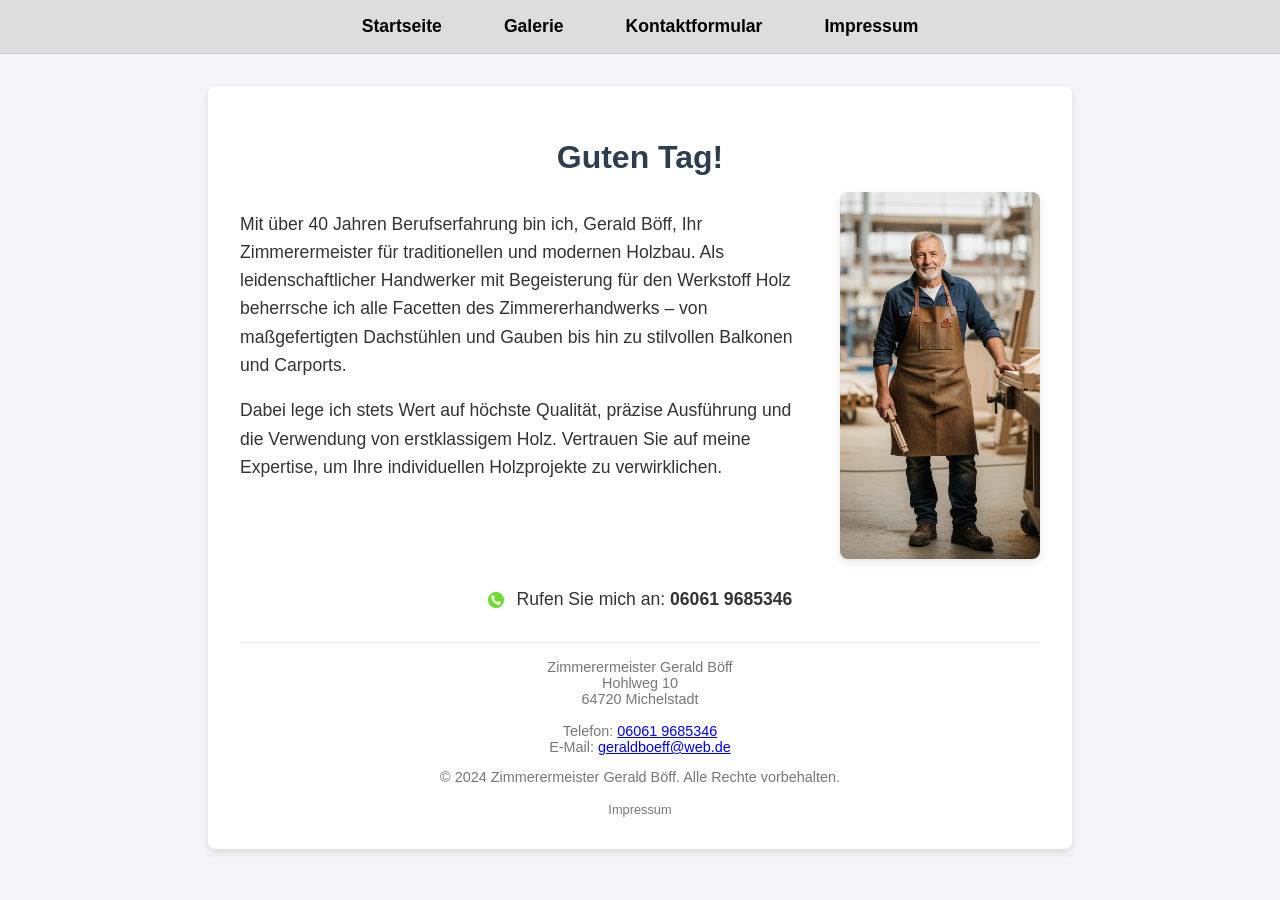
<file: index.html>
<!DOCTYPE html>
<html lang="de">
<head>
    <meta charset="UTF-8">
    <meta name="viewport" content="width=device-width, initial-scale=1.0">
    <meta name="description"  content="Zimmerermeister Gerald Böff im Raum Michelstadt und Umgebung mit über 40 Jahren Erfahrung in Dachstühle, Gauben, Balkone und Carports. Jetzt kontaktieren!">
    <title>Zimmerermeister Gerald Böff</title>
    <link rel="stylesheet" href="style.css">
</head>
<body>

    <nav>
        <ul>
            <li><a href="index.html">Startseite</a></li>
            <li><a href="galerie.html">Galerie</a></li>
            <li><a href="kontakt.html">Kontaktformular</a></li>
            <li><a href="impressum.html">Impressum</a></li>
        </ul>
    </nav>
    <div class="container">
        <header>
            <h1>Guten Tag!</h1>
        </header>
        <main>
            <div class="intro-layout">
                <div class="main-text">
                    <p>Mit über 40 Jahren Berufserfahrung bin ich, Gerald Böff, Ihr Zimmerermeister für traditionellen und modernen Holzbau. Als leidenschaftlicher Handwerker mit Begeisterung für den Werkstoff Holz beherrsche ich alle Facetten des Zimmererhandwerks – von maßgefertigten Dachstühlen und Gauben bis hin zu stilvollen Balkonen und Carports.</p>
                    <p>Dabei lege ich stets Wert auf höchste Qualität, präzise Ausführung und die Verwendung von erstklassigem Holz. Vertrauen Sie auf meine Expertise, um Ihre individuellen Holzprojekte zu verwirklichen.</p>
                </div>
                <img src="Profilbild/Profilbild.jpg" alt="Portrait von Gerald Böff" class="profile-image">
            </div>
            <div class="phone-contact">
                <img src="Buttons/button_phone-call.png" alt="Telefon" class="phone-icon"> Rufen Sie mich an: <a href="tel:+4960619685346">06061 9685346</a>
            </div>
        </main>
        <footer>
            <address>
                Zimmerermeister Gerald Böff<br>
                Hohlweg 10<br>
                64720 Michelstadt
            </address>
            Telefon: <a href="tel:+4960619685346">06061 9685346</a><br>
            E-Mail: <a href='mailto:geraldboeff@web.de'>geraldboeff@web.de</a><br>
            <p>&copy; 2024 Zimmerermeister Gerald Böff. Alle Rechte vorbehalten.</p>
            <div class="footer-legal-links">
                <a href="impressum.html">Impressum</a>
            </div>
        </footer>
    </div>
</body>
</html>
</file>
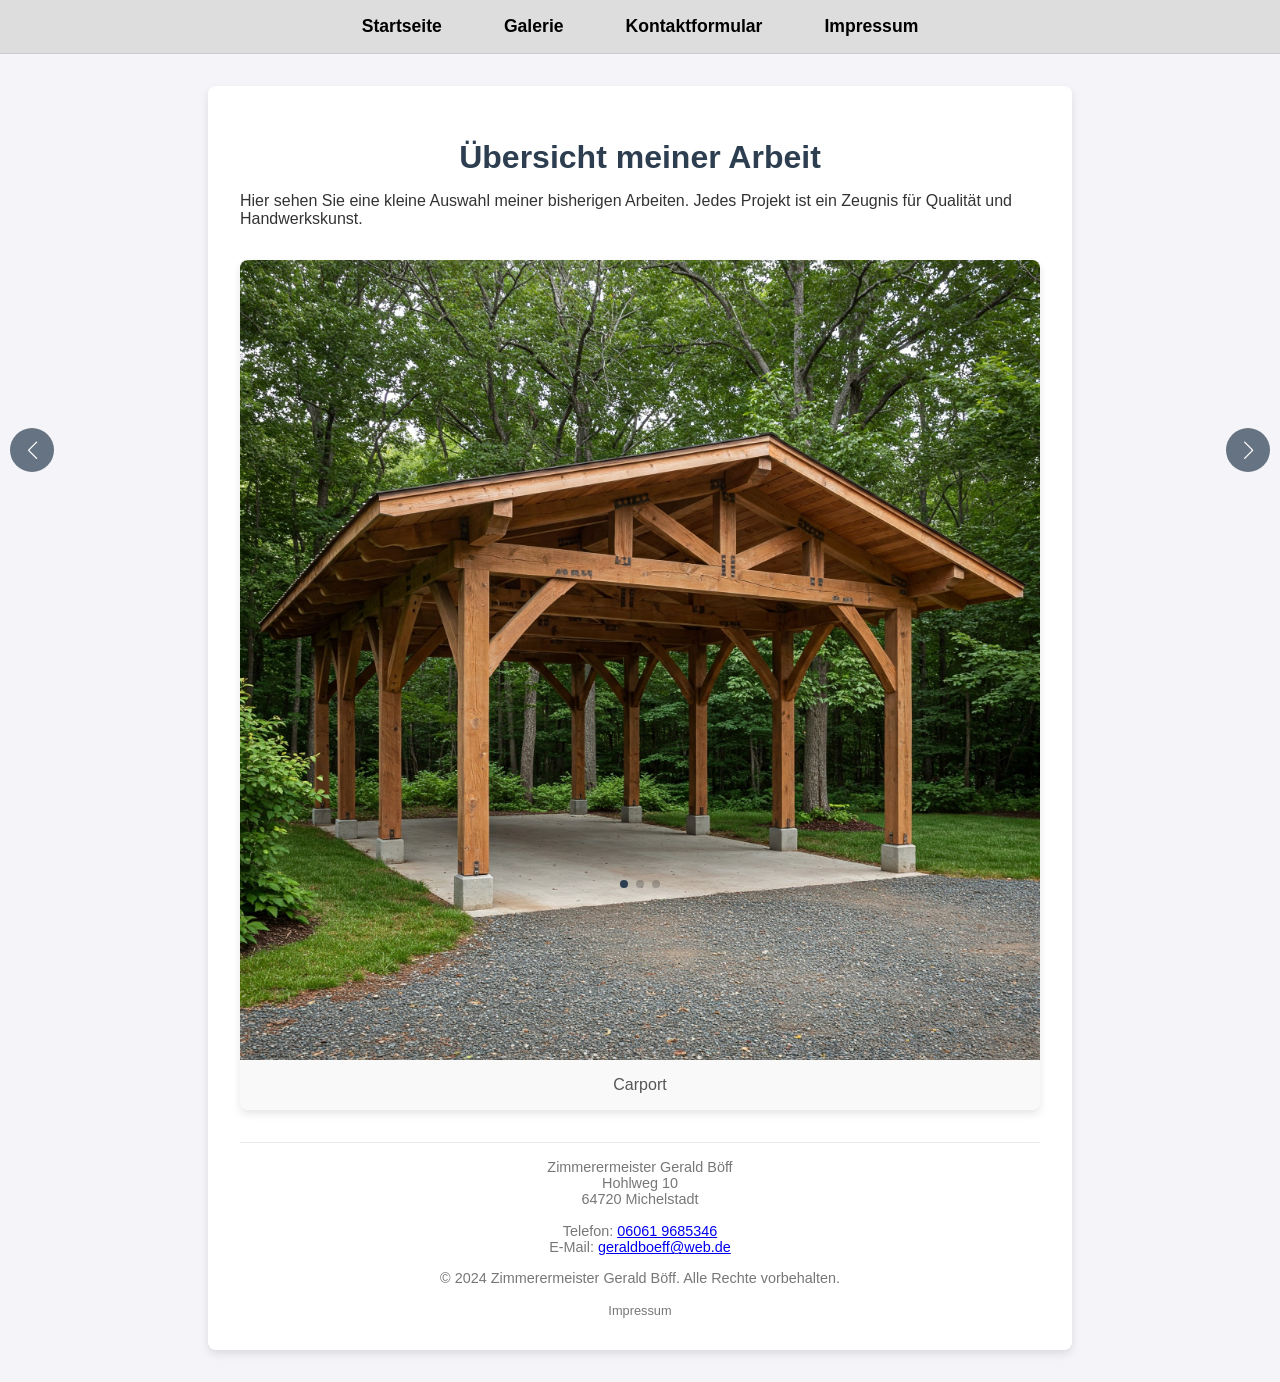
<file: galerie.html>
<!DOCTYPE html>
<html lang="de">
<head>
    <meta charset="UTF-8">
    <meta name="viewport" content="width=device-width, initial-scale=1.0">
    <meta name="description" content="Erhalten Sie eine kleine ausgewählte Übersicht meiner Arbeiten in Holzbauweise wie bspw. Carports, Balkone, Gauben und Dachstühle. Jetzt Galerie ansehen!">
    <title>Galerie - Zimmerei Böff</title>
    <!-- Link to Swiper's CSS -->
    <link rel="stylesheet" href="https://unpkg.com/swiper/swiper-bundle.min.css" />
    <link rel="stylesheet" href="style.css">
</head>
<body>

    <nav>
        <ul>
            <li><a href="index.html">Startseite</a></li>
            <li><a href="galerie.html">Galerie</a></li>
            <li><a href="kontakt.html">Kontaktformular</a></li>
            <li><a href="impressum.html">Impressum</a></li>
        </ul>
    </nav>

    <div class="container">
        <header>
            <h1>Übersicht meiner Arbeit</h1>
        </header>
        <main>
            <p>Hier sehen Sie eine kleine Auswahl meiner bisherigen Arbeiten. Jedes Projekt ist ein Zeugnis für Qualität und Handwerkskunst.</p>
            
            <!-- Swiper Carousel Structure -->
            <div class="swiper-container">
                <div class="swiper-wrapper">
                    <!-- Slides -->
                    <div class="swiper-slide">
                        <img src="Gallery/Carport_01.jpg" alt="Carport 1">
                        <div class="swiper-caption">Carport</div>
                    </div>
                    <div class="swiper-slide">
                        <img src="Gallery/Balkon_01.jpg" alt="Balkon aus Holz">
                        <div class="swiper-caption">Balkon</div>
                    </div>
                    <div class="swiper-slide">
                        <img src="Gallery/Carport_03.jpg" alt="Carport 3">
                        <div class="swiper-caption">Moderner Carport</div> <!-- Example: Placeholder text replaced -->
                    </div>
                </div>
                <!-- Add Pagination -->
                <div class="swiper-pagination"></div>
                <!-- Add Navigation -->
                <div class="swiper-button-prev"></div>
                <div class="swiper-button-next"></div>
            </div>
        </main>
        <footer>
            <address>
                Zimmerermeister Gerald Böff<br>
                Hohlweg 10<br>
                64720 Michelstadt
            </address>
            Telefon: <a href="tel:+4960619685346">06061 9685346</a><br>
            E-Mail: <a href='mailto:geraldboeff@web.de'>geraldboeff@web.de</a><br>
            <p>&copy; 2024 Zimmerermeister Gerald Böff. Alle Rechte vorbehalten.</p>
            <div class="footer-legal-links">
                <a href="impressum.html">Impressum</a>
            </div>
        </footer>
    </div>
    
    <!-- Link to Swiper's JS -->
    <script src="https://unpkg.com/swiper/swiper-bundle.min.js"></script>
    <script src="main.js"></script>
</body>
</html>
</file>
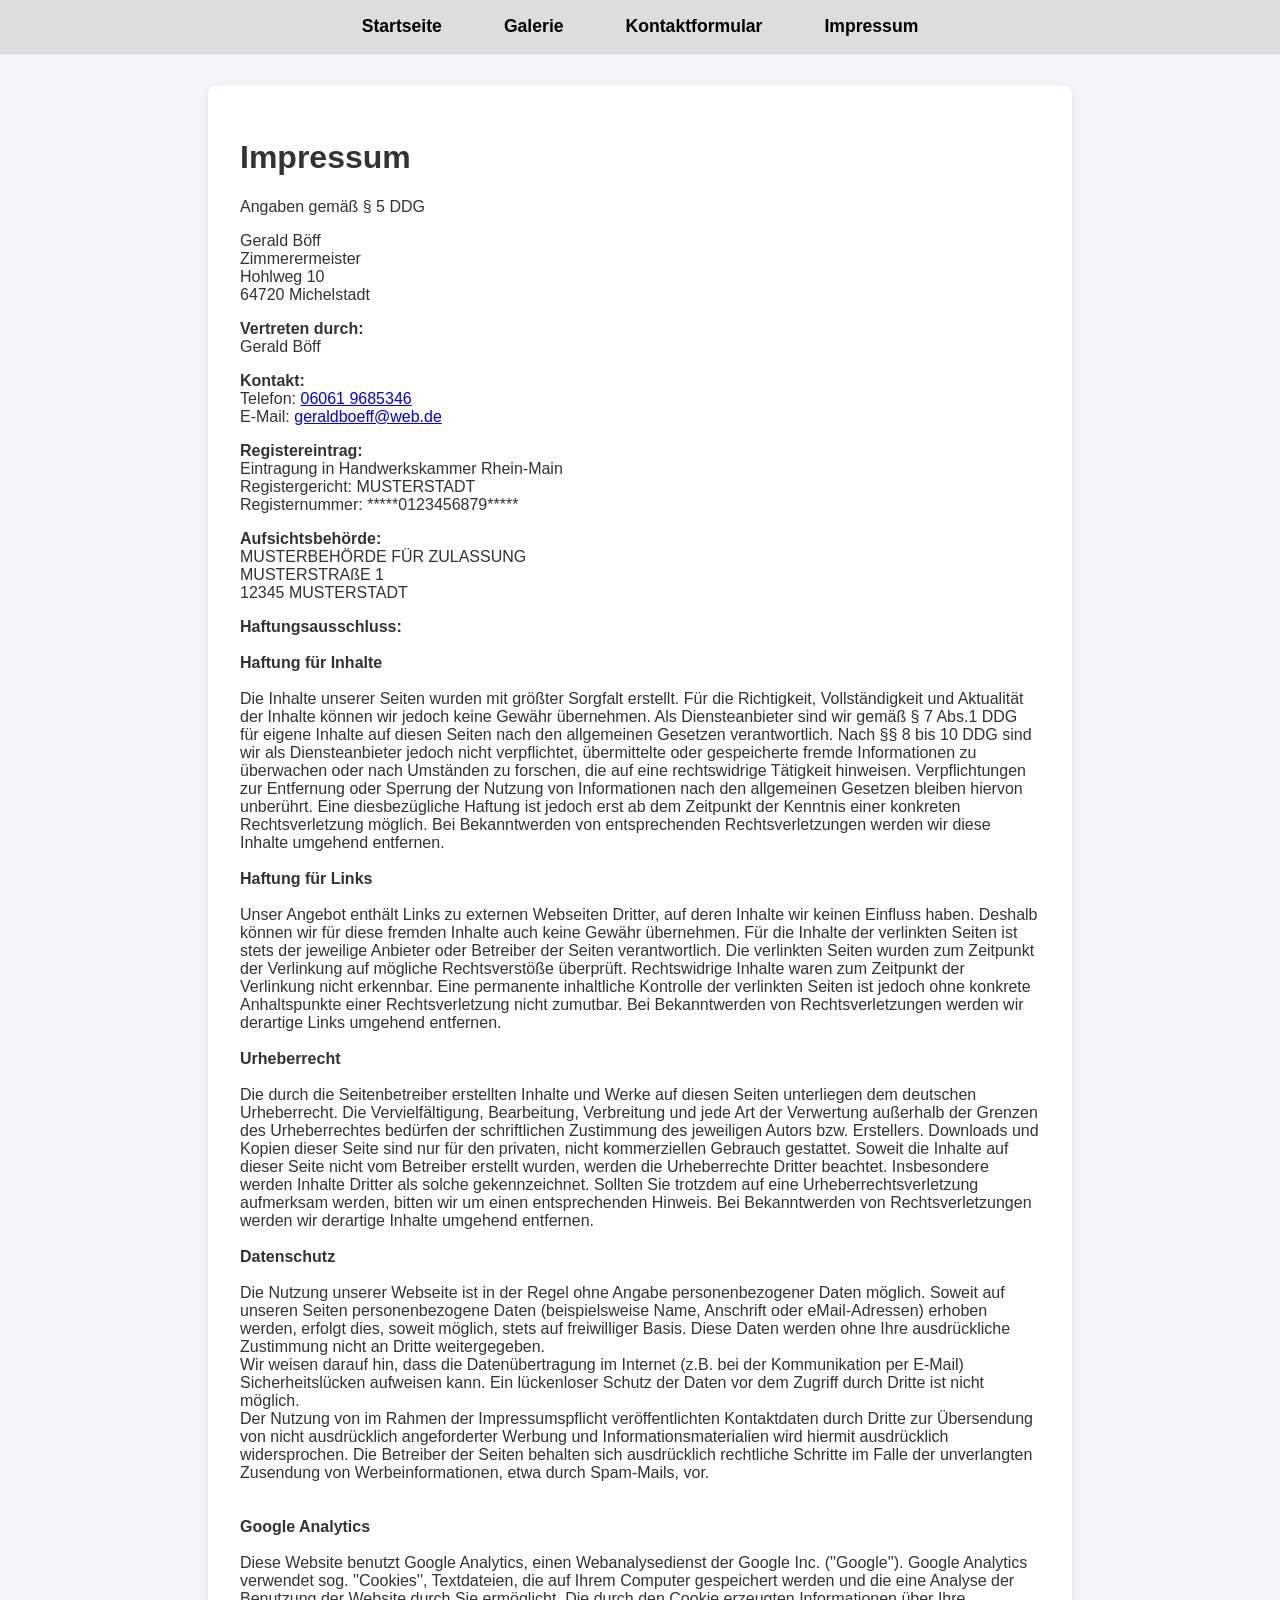
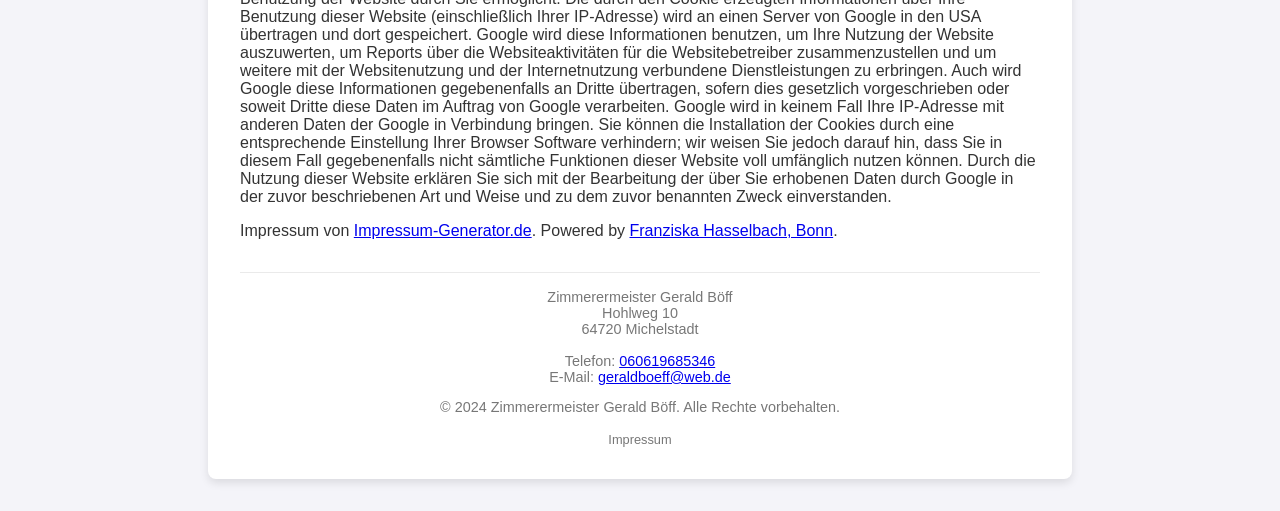
<file: impressum.html>
<!DOCTYPE html>
<html lang="de">
<head>
    <meta charset="UTF-8">
    <meta name="viewport" content="width=device-width, initial-scale=1.0">
    <title>Impressum - Zimmerei Böff</title>
    <link rel="stylesheet" href="style.css">
</head>
<body>

    <nav>
        <ul>
            <li><a href="index.html">Startseite</a></li>
            <li><a href="galerie.html">Galerie</a></li>
            <li><a href="kontakt.html">Kontaktformular</a></li>
            <li><a href="impressum.html">Impressum</a></li>
        </ul>
    </nav>
    <div class="container">
        <main>
          <h1>Impressum</h1>
          <p>Angaben gemäß § 5 DDG</p>
          <p>Gerald Böff<br> 
          Zimmerermeister<br> 
          Hohlweg 10<br>
          64720 Michelstadt <br></p>

          <p><strong>Vertreten durch: </strong><br>
          Gerald Böff<br></p>

          <p><strong>Kontakt:</strong> <br>
          Telefon: <a href="tel:+4960619685346">06061 9685346</a><br>
          E-Mail: <a href='mailto:geraldboeff@web.de'>geraldboeff@web.de</a><br></p>

          <p><strong>Registereintrag: </strong><br>
          Eintragung in Handwerkskammer Rhein-Main<br>
          <!-- WICHTIG: Bitte ersetzen Sie die folgenden Platzhalter durch Ihre echten Daten. -->
          Registergericht: MUSTERSTADT<br>
          Registernummer: *****0123456879*****<br></p>
          
          <p><strong>Aufsichtsbehörde:</strong><br>
          <!-- WICHTIG: Bitte ersetzen Sie die folgenden Platzhalter durch Ihre echten Daten. -->
          MUSTERBEHÖRDE FÜR ZULASSUNG<br>
          MUSTERSTRAßE 1<br> 
          12345 MUSTERSTADT<br></p>
          
          <p><strong>Haftungsausschluss: </strong><br><br>
          <strong>Haftung für Inhalte</strong><br><br>
          Die Inhalte unserer Seiten wurden mit größter Sorgfalt erstellt. Für die Richtigkeit, Vollständigkeit und Aktualität der Inhalte können wir jedoch keine Gewähr übernehmen.
          Als Diensteanbieter sind wir gemäß § 7 Abs.1 DDG für eigene Inhalte auf diesen Seiten nach den allgemeinen Gesetzen verantwortlich. Nach §§ 8 bis 10 DDG sind wir als
          Diensteanbieter jedoch nicht verpflichtet, übermittelte oder gespeicherte fremde Informationen zu überwachen oder nach Umständen zu forschen, die auf eine rechtswidrige Tätigkeit
          hinweisen. Verpflichtungen zur Entfernung oder Sperrung der Nutzung von Informationen nach den allgemeinen Gesetzen bleiben hiervon unberührt. Eine diesbezügliche Haftung ist
          jedoch erst ab dem Zeitpunkt der Kenntnis einer konkreten Rechtsverletzung möglich. Bei Bekanntwerden von entsprechenden Rechtsverletzungen werden wir diese Inhalte umgehend
          entfernen.<br><br>
          <strong>Haftung für Links</strong><br><br>
          Unser Angebot enthält Links zu externen Webseiten Dritter, auf deren Inhalte wir keinen Einfluss haben. Deshalb können wir für diese fremden Inhalte auch keine Gewähr
          übernehmen. Für die Inhalte der verlinkten Seiten ist stets der jeweilige Anbieter oder Betreiber der Seiten verantwortlich. Die verlinkten Seiten wurden zum Zeitpunkt
          der Verlinkung auf mögliche Rechtsverstöße überprüft. Rechtswidrige Inhalte waren zum Zeitpunkt der Verlinkung nicht erkennbar. Eine permanente inhaltliche Kontrolle der
          verlinkten Seiten ist jedoch ohne konkrete Anhaltspunkte einer Rechtsverletzung nicht zumutbar. Bei Bekanntwerden von Rechtsverletzungen werden wir derartige Links umgehend
          entfernen.<br><br>
          <strong>Urheberrecht</strong><br><br>
          Die durch die Seitenbetreiber erstellten Inhalte und Werke auf diesen Seiten unterliegen dem deutschen Urheberrecht. Die Vervielfältigung, Bearbeitung, Verbreitung und jede
          Art der Verwertung außerhalb der Grenzen des Urheberrechtes bedürfen der schriftlichen Zustimmung des jeweiligen Autors bzw. Erstellers. Downloads und Kopien dieser
          Seite sind nur für den privaten, nicht kommerziellen Gebrauch gestattet. Soweit die Inhalte auf dieser Seite nicht vom Betreiber erstellt wurden, werden die 
          Urheberrechte Dritter beachtet. Insbesondere werden Inhalte Dritter als solche gekennzeichnet. Sollten Sie trotzdem auf eine Urheberrechtsverletzung aufmerksam werden, 
          bitten wir um einen entsprechenden Hinweis. Bei Bekanntwerden von Rechtsverletzungen werden wir derartige Inhalte umgehend entfernen.<br><br>
          <strong>Datenschutz</strong><br><br>
          Die Nutzung unserer Webseite ist in der Regel ohne Angabe personenbezogener Daten möglich. Soweit auf unseren Seiten personenbezogene Daten (beispielsweise Name, Anschrift 
          oder eMail-Adressen) erhoben werden, erfolgt dies, soweit möglich, stets auf freiwilliger Basis. Diese Daten werden ohne Ihre ausdrückliche Zustimmung nicht an Dritte 
          weitergegeben. <br>
          Wir weisen darauf hin, dass die Datenübertragung im Internet (z.B. bei der Kommunikation per E-Mail) Sicherheitslücken aufweisen kann. Ein lückenloser Schutz der Daten vor dem 
          Zugriff durch Dritte ist nicht möglich. <br>
          Der Nutzung von im Rahmen der Impressumspflicht veröffentlichten Kontaktdaten durch Dritte zur Übersendung von nicht ausdrücklich angeforderter Werbung und 
          Informationsmaterialien wird hiermit ausdrücklich widersprochen. Die Betreiber der Seiten behalten sich ausdrücklich rechtliche Schritte im Falle der unverlangten Zusendung 
          von Werbeinformationen, etwa durch Spam-Mails, vor.<br>
          <br>
          
          <br><strong>Google Analytics</strong><br>
          <br>Diese Website benutzt Google Analytics, einen Webanalysedienst der Google Inc. (''Google''). Google Analytics verwendet sog. ''Cookies'', Textdateien, die auf Ihrem 
          Computer gespeichert werden und die eine Analyse der Benutzung der Website durch Sie ermöglicht. Die durch den Cookie erzeugten Informationen über Ihre Benutzung dieser 
          Website (einschließlich Ihrer IP-Adresse) wird an einen Server von Google in den USA übertragen und dort gespeichert. Google wird diese Informationen benutzen, um Ihre Nutzung 
          der Website auszuwerten, um Reports über die Websiteaktivitäten für die Websitebetreiber zusammenzustellen und um weitere mit der Websitenutzung und der Internetnutzung 
          verbundene Dienstleistungen zu erbringen. Auch wird Google diese Informationen gegebenenfalls an Dritte übertragen, sofern dies gesetzlich vorgeschrieben oder soweit Dritte 
          diese Daten im Auftrag von Google verarbeiten. Google wird in keinem Fall Ihre IP-Adresse mit anderen Daten der Google in Verbindung bringen. Sie können die Installation der 
          Cookies durch eine entsprechende Einstellung Ihrer Browser Software verhindern; wir weisen Sie jedoch darauf hin, dass Sie in diesem Fall gegebenenfalls nicht sämtliche
          Funktionen dieser Website voll umfänglich nutzen können. Durch die Nutzung dieser Website erklären Sie sich mit der Bearbeitung der über Sie erhobenen Daten durch Google in der
          zuvor beschriebenen Art und Weise und zu dem zuvor benannten Zweck einverstanden.</p>

          <p>Impressum von <a href="https://impressum-generator.de">Impressum-Generator.de</a>. Powered by <a href="https://www.kanzlei-hasselbach.de/" rel="nofollow">Franziska Hasselbach, Bonn</a>.</p>
        </main>
        <footer>
            <address>
                Zimmerermeister Gerald Böff<br>
                Hohlweg 10<br>
                64720 Michelstadt
            </address>
            Telefon: <a href="tel:+4960619685346">060619685346</a><br>
            E-Mail: <a href='mailto:geraldboeff@web.de'>geraldboeff@web.de</a><br>
            <p>&copy; 2024 Zimmerermeister Gerald Böff. Alle Rechte vorbehalten.</p>
            <div class="footer-legal-links">
                <a href="impressum.html">Impressum</a>
            </div>
        </footer>
    </div>
</body>
</html>
</file>
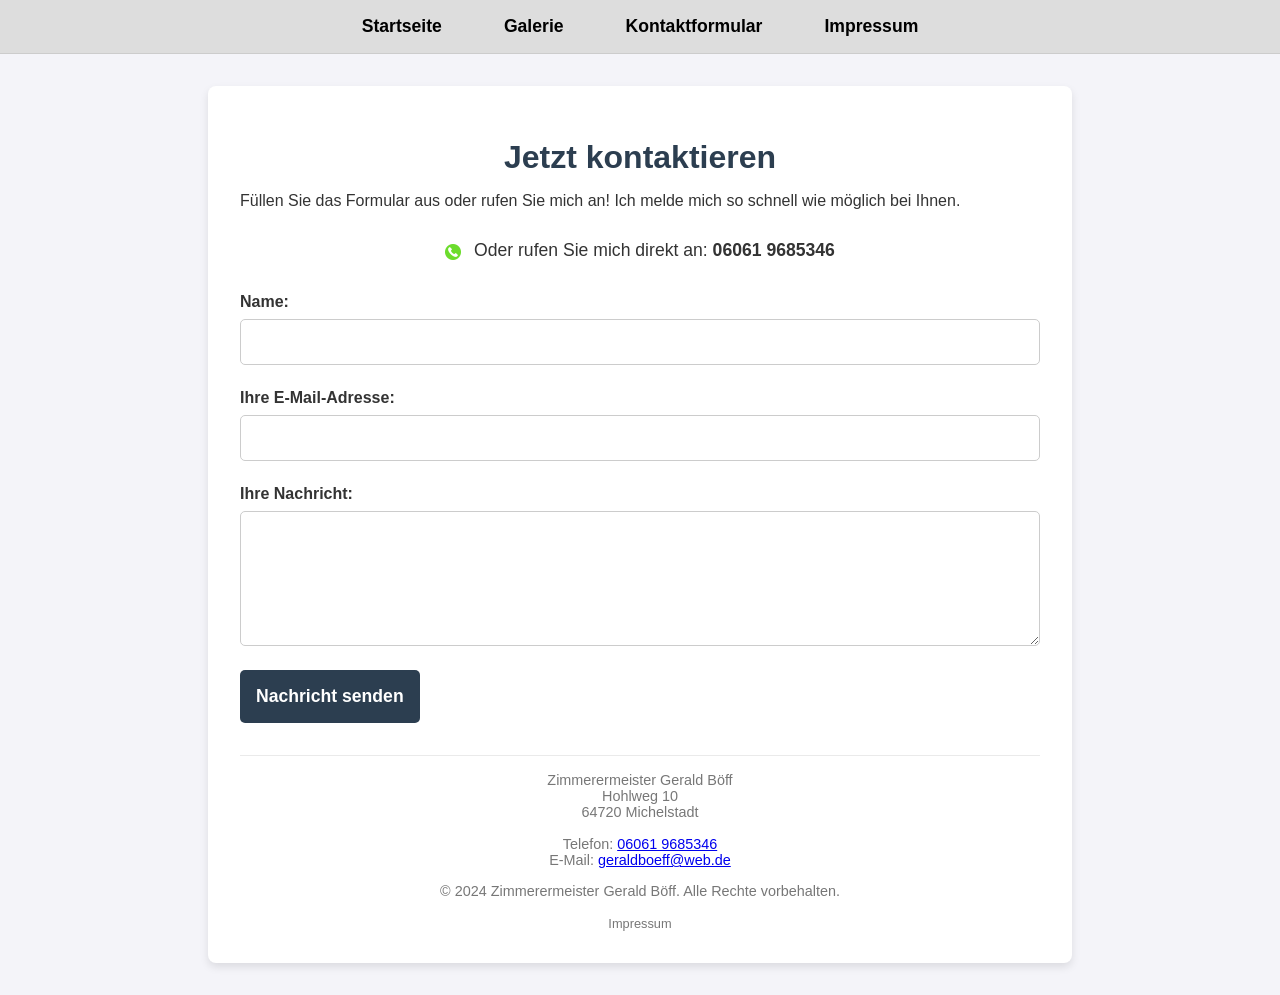
<file: kontakt.html>
<!DOCTYPE html>
<html lang="de">
<head>
    <meta charset="UTF-8">
    <meta name="viewport" content="width=device-width, initial-scale=1.0">
    <meta name="description" content="Kontaktieren Sie Ihren Zimmerermeister für Projekte in Holzbauweise">
    <title>Kontakt - Zimmerei Böff</title>
    <link rel="stylesheet" href="style.css">
</head>
<body>

    <nav>
        <ul>
            <li><a href="index.html">Startseite</a></li>
            <li><a href="galerie.html">Galerie</a></li>
            <li><a href="kontakt.html">Kontaktformular</a></li>
            <li><a href="impressum.html">Impressum</a></li>
        </ul>
    </nav>
    <div class="container">
        <header>
            <h1>Jetzt kontaktieren</h1>
        </header>
        <main>
            <p>Füllen Sie das Formular aus oder rufen Sie mich an! Ich melde mich so schnell wie möglich bei Ihnen.</p>
            <div class="phone-contact">
                <img src="Buttons/button_phone-call.png" alt="Telefon" class="phone-icon"> Oder rufen Sie mich direkt an: <a href="tel:+4960619685346">06061 9685346</a>
            </div>
            
            <!-- WICHTIG: Ersetzen Sie "YOUR_REAL_UNIQUE_ID" mit Ihrer echten Formspree Formular-ID, damit das Formular funktioniert. -->
            <!-- HINWEIS: Das Formular funktioniert erst, wenn Sie die Platzhalter-URL unten durch Ihre echte Formspree-ID ersetzen. -->
            <form class="contact-form" action="https://formspree.io/f/YOUR_REAL_UNIQUE_ID" method="POST">
                <label for="name">Name:</label>
                <input type="text" id="name" name="name" required>
                
                <label for="email">Ihre E-Mail-Adresse:</label>
                <input type="email" id="email" name="_replyto" required>
                
                <label for="message">Ihre Nachricht:</label>
                <textarea id="message" name="message" rows="6" required></textarea>
                
                <button type="submit">Nachricht senden</button>
            </form>
        </main>
        <footer>
            <address>
                Zimmerermeister Gerald Böff<br>
                Hohlweg 10<br>
                64720 Michelstadt
            </address>
            Telefon: <a href="tel:+4960619685346">06061 9685346</a><br>
            E-Mail: <a href='mailto:geraldboeff@web.de'>geraldboeff@web.de</a><br>
            <p>&copy; 2024 Zimmerermeister Gerald Böff. Alle Rechte vorbehalten.</p>
            <div class="footer-legal-links">
                <a href="impressum.html">Impressum</a>
            </div>
        </footer>
    </div>
</body>
</html>
</file>
<file: style.css>
/* General Body Styles */
body {
    font-family: -apple-system, BlinkMacSystemFont, "Segoe UI", Roboto, Helvetica, Arial, sans-serif, "Apple Color Emoji", "Segoe UI Emoji", "Segoe UI Symbol";
    background-color: #f4f4f9;
    color: #333;
    margin: 0;
    padding: 0;
}

/* Navigation Bar */
nav {
    background-color: #ddd; /* Grey background */
    padding: 1rem 0;
    border-bottom: 1px solid #ccc;
    /* Make the navigation bar stick to the top on scroll */
    position: sticky;
    top: 0;
    z-index: 1000; /* Ensures it stays on top of other content */
    width: 100%; /* Ensure it spans the full width */
}

nav ul {
    list-style: none;
    margin: 0;
    padding: 0;
    display: flex;
    justify-content: center;
}

/* Container for the content */
.container {
    max-width: 800px;
    margin: 2rem auto; /* Center the container */
    padding: 2rem;
    background-color: #fff;
    border-radius: 8px;
    box-shadow: 0 4px 8px rgba(0, 0, 0, 0.1);
}

/* Header Styles */
header h1 {
    color: #2c3e50;
    margin-bottom: 1rem;
    text-align: center;
}

/* Layout for the intro section on the homepage */
.intro-layout {
    display: flex;
    align-items: flex-start; /* Aligns items to the top */
    gap: 2rem;
}

.profile-image {
    max-width: 200px;
    width: 100%;
    height: auto;
    border-radius: 8px;
    box-shadow: 0 4px 8px rgba(0,0,0,0.1);
}

.main-text {
    flex: 1; /* Allows the text block to fill the remaining space */
}

.main-text p {
    font-size: 1.1rem;
    line-height: 1.6;
    text-align: left;
}

/* Footer Styles */
footer {
    margin-top: 2rem;
    padding-top: 1rem;
    border-top: 1px solid #eaeaea;
    font-size: 0.9rem;
    color: #777;
    text-align: center;
}

/* Footer Address */
footer address {
    font-style: normal;
    margin-bottom: 1rem;
}

nav ul li {
    margin: 0 15px;
}

nav ul li a {
    color: #000; /* Black font color */
    text-decoration: none;
    font-weight: bold;
    font-size: 1.1rem;
    padding: 0.5rem 1rem;
    border-radius: 5px;
    transition: background-color 0.3s ease;
}

nav ul li a:hover {
    background-color: #c0c0c0; /* A slightly darker grey for better hover feedback */
}

/* Swiper Carousel Styles */
.swiper-container {
    width: 100%;
    margin-top: 2rem;
    border-radius: 8px;
    overflow: hidden; /* Important for rounded corners on slides */
    box-shadow: 0 4px 8px rgba(0, 0, 0, 0.1);
}

.swiper-slide {
    text-align: center;
    background: #fff;
    display: flex;
    flex-direction: column;
    justify-content: center;
    align-items: center;
}

.swiper-slide img {
    display: block;
    width: 100%;
    height: auto;
    object-fit: cover;
}

.swiper-caption {
    padding: 1rem;
    font-size: 1rem;
    color: #555;
    width: 100%;
    background-color: #f9f9f9;
    text-align: center;
}

/* Responsive Adjustments */
@media (max-width: 600px) {
    .container {
        margin: 1rem;
        padding: 1rem;
    }

    header h1 {
        font-size: 1.8rem;
    }

    nav ul {
        flex-direction: column;
        gap: 0.5rem;
    }

    .intro-layout {
        flex-direction: column;
        align-items: center; /* Center the image and text block on mobile */
    }
}

/* Contact Form Styles */
.contact-form {
    margin-top: 2rem;
    display: flex;
    flex-direction: column;
    text-align: left;
}

.contact-form label {
    margin-bottom: 0.5rem;
    font-weight: bold;
    color: #333;
}

.contact-form input,
.contact-form textarea {
    padding: 0.8rem;
    margin-bottom: 1.5rem;
    border: 1px solid #ccc;
    border-radius: 5px;
    font-size: 1rem;
    font-family: inherit;
    width: 100%;
    box-sizing: border-box; /* Ensures padding doesn't affect width */
}

.contact-form button {
    padding: 1rem;
    background-color: #2c3e50;
    color: white;
    border: none;
    border-radius: 5px;
    font-size: 1.1rem;
    font-weight: bold;
    cursor: pointer;
    transition: background-color 0.3s ease;
    align-self: flex-start; /* Align button to the left */
}

.contact-form button:hover {
    background-color: #34495e;
}

/* Style Swiper navigation arrows and pagination */
.swiper-button-next,
.swiper-button-prev {
    /* Custom modern styles for arrows */
    background-color: rgba(44, 62, 80, 0.7); /* Semi-transparent background matching heading color */
    width: 44px;
    height: 44px;
    border-radius: 50%;
    color: #ffffff; /* White arrow icon */
    transition: background-color 0.3s ease;
}

.swiper-button-next:hover,
.swiper-button-prev:hover {
    background-color: rgba(44, 62, 80, 1); /* Solid background on hover */
}

/* Adjust the size of the arrow icon inside the button */
.swiper-button-next::after,
.swiper-button-prev::after {
    font-size: 18px;
}

.swiper-pagination-bullet-active {
    background: #2c3e50; /* Match heading color */
}

/* === Phone Contact Link === */
.phone-contact {
    text-align: center;
    margin: 30px 0;
    font-size: 1.1rem;
}

.phone-icon {
    width: 16px; /* Adjust size as needed */
    height: 16px; /* Adjust size as needed */
    vertical-align: middle;
    margin-right: 8px;
}

.phone-contact a {
    text-decoration: none;
    color: #333;
    font-weight: bold;
}

.phone-contact a:hover {
    text-decoration: underline;
}

/* === Footer Attribution === */
.attribution {
    margin-top: 1rem;
    font-size: 0.8rem; /* Make it a bit smaller than the rest of the footer text */
}

.attribution a {
    color: inherit; /* Inherit the #777 color from the footer */
    text-decoration: none;
}

.attribution a:hover {
    text-decoration: underline;
}

/* === Footer Legal Links === */
.footer-legal-links {
    margin-top: 1rem;
}

.footer-legal-links a {
    color: inherit;
    text-decoration: none;
    margin: 0 10px;
    font-size: 0.8rem;
}

.footer-legal-links a:hover {
    text-decoration: underline;
}
</file>
